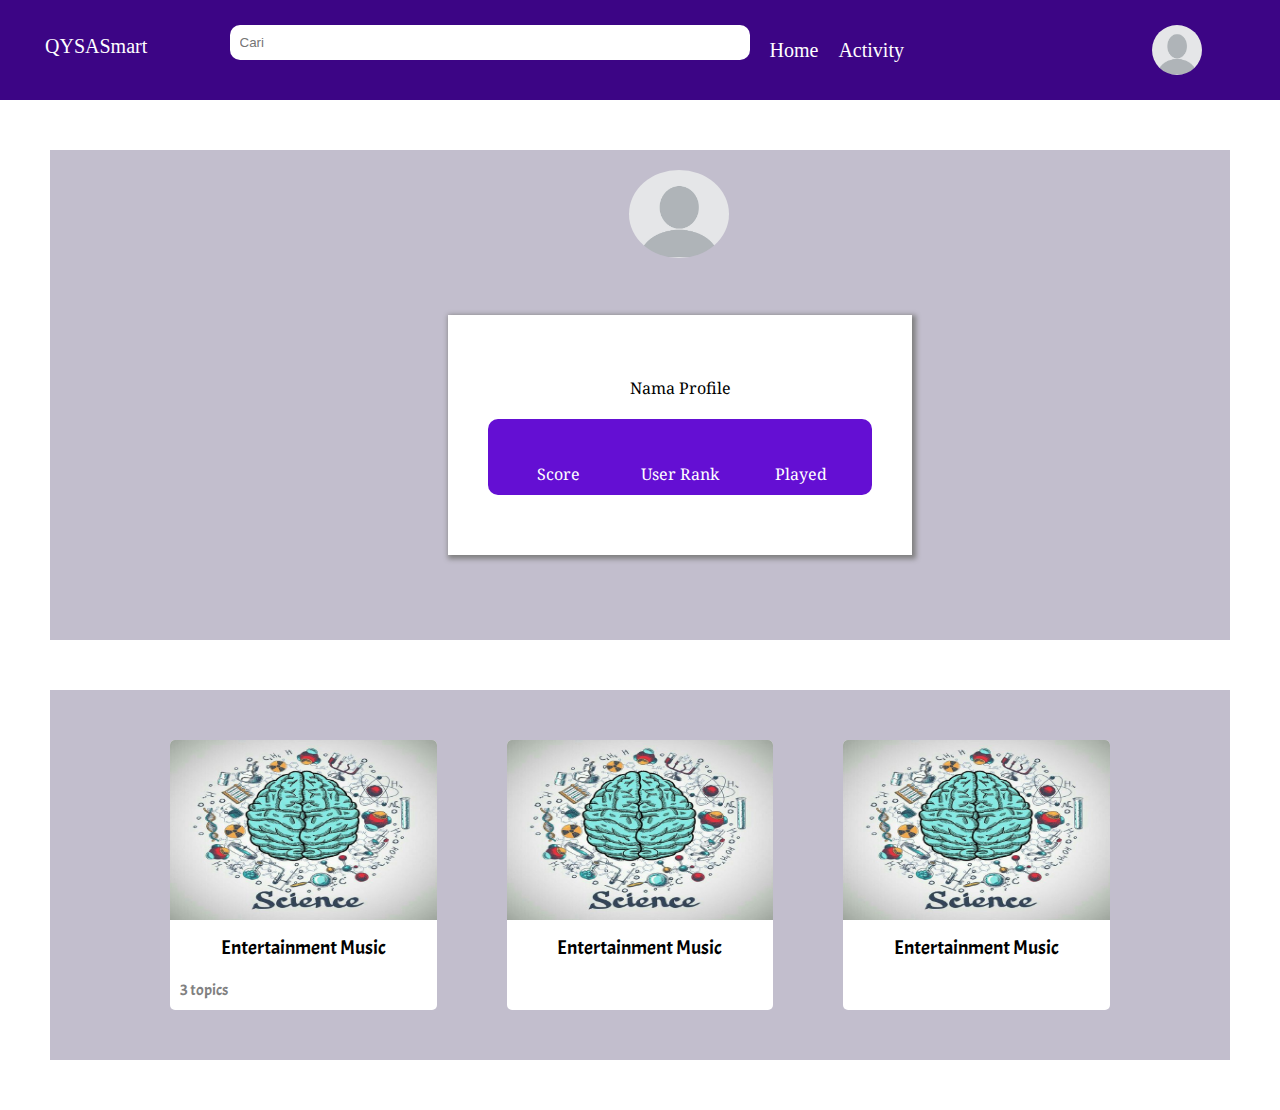
<file: index.html>
<!DOCTYPE html>
<html lang="en">
<head>
    <meta charset="UTF-8">
    <meta http-equiv="X-UA-Compatible" content="IE=edge">
    <meta name="viewport" content="width=device-width, initial-scale=1.0">
    <title>Quizz</title>
    <link rel="stylesheet" href="assets/style.css">
    <link rel="stylesheet" href="https://cdnjs.cloudflare.com/ajax/libs/font-awesome/6.2.0/css/all.min.css" integrity="sha512-xh6O/CkQoPOWDdYTDqeRdPCVd1SpvCA9XXcUnZS2FmJNp1coAFzvtCN9BmamE+4aHK8yyUHUSCcJHgXloTyT2A==" crossorigin="anonymous" referrerpolicy="no-referrer" />
    <script src="assets/script.js" async defer></script>
</head>
<body>
    <header>
        <nav>
            <ul>
                <li class="one">
                    QYSASmart
                </li>
                <li class="frm">
                    <form action="">
                        <input type="text" name="cari" placeholder="Cari"/ >
                    </form>
                    <span>
                        <i class="fa fa-home" aria-hidden="true"></i>
                        Home
                    </span>
                    &nbsp;&nbsp;&nbsp;&nbsp;
                    <span>
                        <i class="fa fa-history" aria-hidden="true"></i> Activity
                    </span>
                </li>
                <li class="three">
                    <img src="public/images/unnamed.jpeg" alt="">
                </li>
            </ul>
        </nav>
    </header>
    <main>
        <section class="pp">
            <img src="public/images/unnamed.jpeg" alt="foto"/>
            <div class="profile">
                <br/>
                <span>Nama Profile</span>
                <div class="profile-deskripsi">
                    <div class="score">
                        <i class="fa-solid fa-crown"></i>
                        <br/>
                        Score
                    </div>
                    <div class="userRank">
                        <i class="fa-solid fa-ranking-star"></i>
                        <br/>
                        User Rank
                    </div>
                    <div class="played">
                        <i class="fa-solid fa-circle-play"></i>
                        <br/>
                        Played
                    </div>
                </div>
            </div>  
        </section>
        <section class="kategori">
            <div class="sub-kategori">
                <div class="category">
                    <img src="public/images/615eee0c-acda-4ca4-b47f-5999b3901122.jpeg" alt="science">
                    <div class="deskripsi">
                        Entertainment Music
                    </div>
                    <div class="footer-category">
                        <span>3 topics</span>
                    </div>
                </div>
                <div class="category">
                    <img src="public/images/615eee0c-acda-4ca4-b47f-5999b3901122.jpeg" alt="science">
                    <div class="deskripsi">
                        Entertainment Music
                    </div>
                </div>
                <div class="category">
                    <img src="public/images/615eee0c-acda-4ca4-b47f-5999b3901122.jpeg" alt="science">
                    <div class="deskripsi">
                        Entertainment Music
                    </div>

                </div>
            </div>
        </section>
    </main>
</body>
</html>
</file>
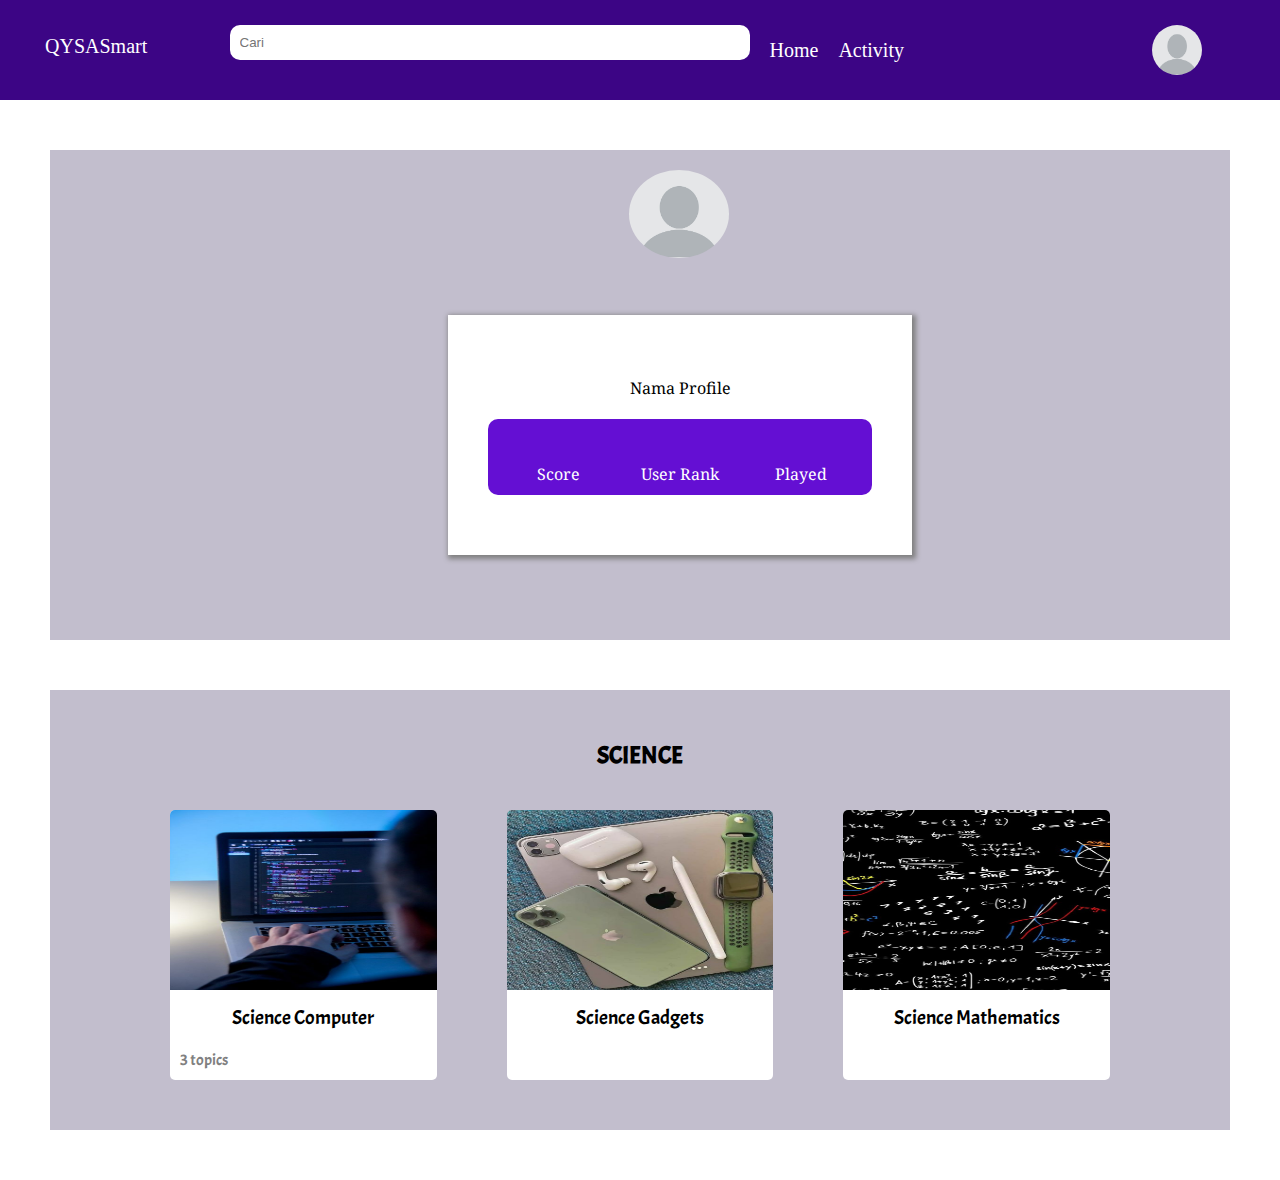
<file: kategori.html>
<!DOCTYPE html>
<html lang="en">
<head>
    <meta charset="UTF-8">
    <meta http-equiv="X-UA-Compatible" content="IE=edge">
    <meta name="viewport" content="width=device-width, initial-scale=1.0">
    <title>Quizz</title>
    <link rel="stylesheet" href="assets/style.css">
    <link rel="stylesheet" href="https://cdnjs.cloudflare.com/ajax/libs/font-awesome/6.2.0/css/all.min.css" integrity="sha512-xh6O/CkQoPOWDdYTDqeRdPCVd1SpvCA9XXcUnZS2FmJNp1coAFzvtCN9BmamE+4aHK8yyUHUSCcJHgXloTyT2A==" crossorigin="anonymous" referrerpolicy="no-referrer" />
    <script src="assets/script.js" async defer></script>
</head>
<body>
    <header>
        <nav>
            <ul>
                <li class="one">
                    QYSASmart
                </li>
                <li class="frm">
                    <form action="">
                        <input type="text" name="cari" placeholder="Cari"/ >
                    </form>
                    <span>
                        <i class="fa fa-home" aria-hidden="true"></i>
                        Home
                    </span>
                    &nbsp;&nbsp;&nbsp;&nbsp;
                    <span>
                        <i class="fa fa-history" aria-hidden="true"></i> Activity
                    </span>
                </li>
                <li class="three">
                    <img src="public/images/unnamed.jpeg" alt="">
                </li>
            </ul>
        </nav>
    </header>
    <main>
        <section class="pp">
            <img src="public/images/unnamed.jpeg" alt="foto"/>
            <div class="profile">
                <br/>
                <span>Nama Profile</span>
                <div class="profile-deskripsi">
                    <div class="score">
                        <i class="fa-solid fa-crown"></i>
                        <br/>
                        Score
                    </div>
                    <div class="userRank">
                        <i class="fa-solid fa-ranking-star"></i>
                        <br/>
                        User Rank
                    </div>
                    <div class="played">
                        <i class="fa-solid fa-circle-play"></i>
                        <br/>
                        Played
                    </div>
                </div>
            </div>  
        </section>
        <section class="kategori">
            <h2>SCIENCE</h2>
            <div class="sub-kategori">
                <div class="category" onclick="ShowQuiz()">
                    <img src="public/images/d3d93ec3-4a94-4dd0-8c09-af6af04ce204.jpeg" alt="computer">
                    <div class="deskripsi">
                        Science Computer
                    </div>
                    <div class="footer-category">
                        <span>3 topics</span>
                    </div>
                </div>
                <div class="category">
                    <img src="public/images/80bb0ce2-850b-4803-9a43-64403ef17ff7.jpeg" alt="gadgets">
                    <div class="deskripsi">
                        Science Gadgets
                    </div>
                </div>
                <div class="category">
                    <img src="public/images/2a40046a-f673-45d6-b49d-3a1e4787082d.jpeg" alt="math">
                    <div class="deskripsi">
                        Science Mathematics
                    </div>

                </div>
            </div>
        </section>
    </main>
</body>
</html>
</file>
<file: assets/style.css>
@import url('https://fonts.googleapis.com/css2?family=Acme&family=Lobster&family=Manrope:wght@200;800&family=Noto+Serif:ital@1&family=Poppins:wght@500&display=swap');
:root{
    --white-color:#ffff;
    --main-color:rgb(60, 5, 133);
    --main-color2:rgb(100, 15, 211);
}
body{
    padding: 0;
    margin: 0;
   
}
header{
    background-color: var(--main-color);
    padding: 5px;
    color: var(--white-color);
    font-size: 20px;
}   
ul{
    list-style-type: none;
    display: flex;
    justify-content: space-between;
}
ul li{
    display: flex;
}
form input{
    padding: 10px;
    margin-right: 20px;
    width: 500px;
    border-radius: 10px;
    outline: none;
    border: none;
}
li img{
    width: 50px;
    height: 50px;
    border-radius: 50%;
}
.one{
    width: 10%;
    padding: 10px 0;
}
.frm{
    width: 70%;
    margin: 0 auto;
    
}
.frm span{
    padding: 10px 0;
}
li{
    text-align: center;
}
.three{
    width: 10%;
}
.pp,.kategori{
    height: 50vh;
    background-color: rgba(190, 185, 201, 0.932);
    margin: 50px;
    padding: 20px ;
}
.pp>.profile{
    width: 30%;
    margin: 0 auto;
    text-align: center;
    background-color: white;
    box-shadow: 2px 2px 5px 2px grey;
    position: absolute;
    top:35%;
    left: 35%;
    padding: 40px 40px;
    font-family:'Noto Serif';
}
.pp img{
    position: relative;
    z-index: 2;
    left: 49%;
    width: 100px;
    text-align: center;
    border-radius: 50%;
}
.profile>.profile-deskripsi{
    background-color: var(--main-color2);
    border-radius: 10px;
    padding: 10px;
    display: grid;
    margin: 20px 0;
    grid-template-columns: repeat(3,1fr);
    color: #ffff;
}
i{
    font-size: 25px;
}
.kategori{
    padding: 30px 70px;
    font-family:'Acme';
    height: fit-content;
}
.kategori h2{
    text-align: center;
    color: black;
}
a{
    text-decoration: none;
}
.kategori>.sub-kategori{
    padding: 20px 50px;
    display: grid;
    grid-template-columns: repeat(3,1fr);
    grid-column-gap: 70px;
    height: 30vh;
}
.category{
    background-color: white;
    border-radius: 5px;
}
.category:hover{
    cursor: pointer;
    box-shadow: 1px 3px 0px 2px grey;
}
.category img{
    border-radius: 5px 5px 0 0;
    height: 20vh;
    width: 100%;
}
.category>.deskripsi{
    text-align: center;
    font-size: 20px;
}
.category>.deskripsi, .category>.footer-category{
    padding: 10px;
}
.category>.footer-category{
    color: gray;
    
}

#soal{
    z-index: 4;
}
.box-quest{
    position: absolute;
    top: 30%;
    height: fit-content;
    left: 30%;
    width: 40%;
    background-color: rgb(172, 167, 167)
}
.image-box img{
    width: 100%;
    height: 40vh;
}
.question-start{
    padding: 20px;
}
.question-start>.flex{
    display: flex;
    justify-content: space-between;
}
.profile-user img{
    width: 20px;
    height: 20px;
    border-radius: 50%;
}
.example-question{
    background-color: beige;
    padding: 5px 0;
    margin: 7px 0;
}
.btn-start{
    text-align: center;
}
.btn-start button{
    background-color: var(--main-color);
    padding: 20px;
    width: 100%;
    border-radius: 10px;
    border: none;
}
@media(max-width:768px){
    form input{
        width: 100px;
    }
    .frm,.fa{
        font-size: 15px;
    }
    li img{
        width: 30px;
        height: 30px;
      
    }
    .one{
        width: 20%;
      
    }
    .frm{
        width: 50%;
        margin: 0 auto;
        
    }
    .pp>.profile{
        width: 58%;
        left: 15%;
    }
    .pp img{
        left: 40%;
    }
    .kategori>.sub-kategori{
        grid-template-columns: 1fr;
        grid-row-gap: 50px;
    }
    .kategori{
        height: 120vh;
    }
}
</file>
